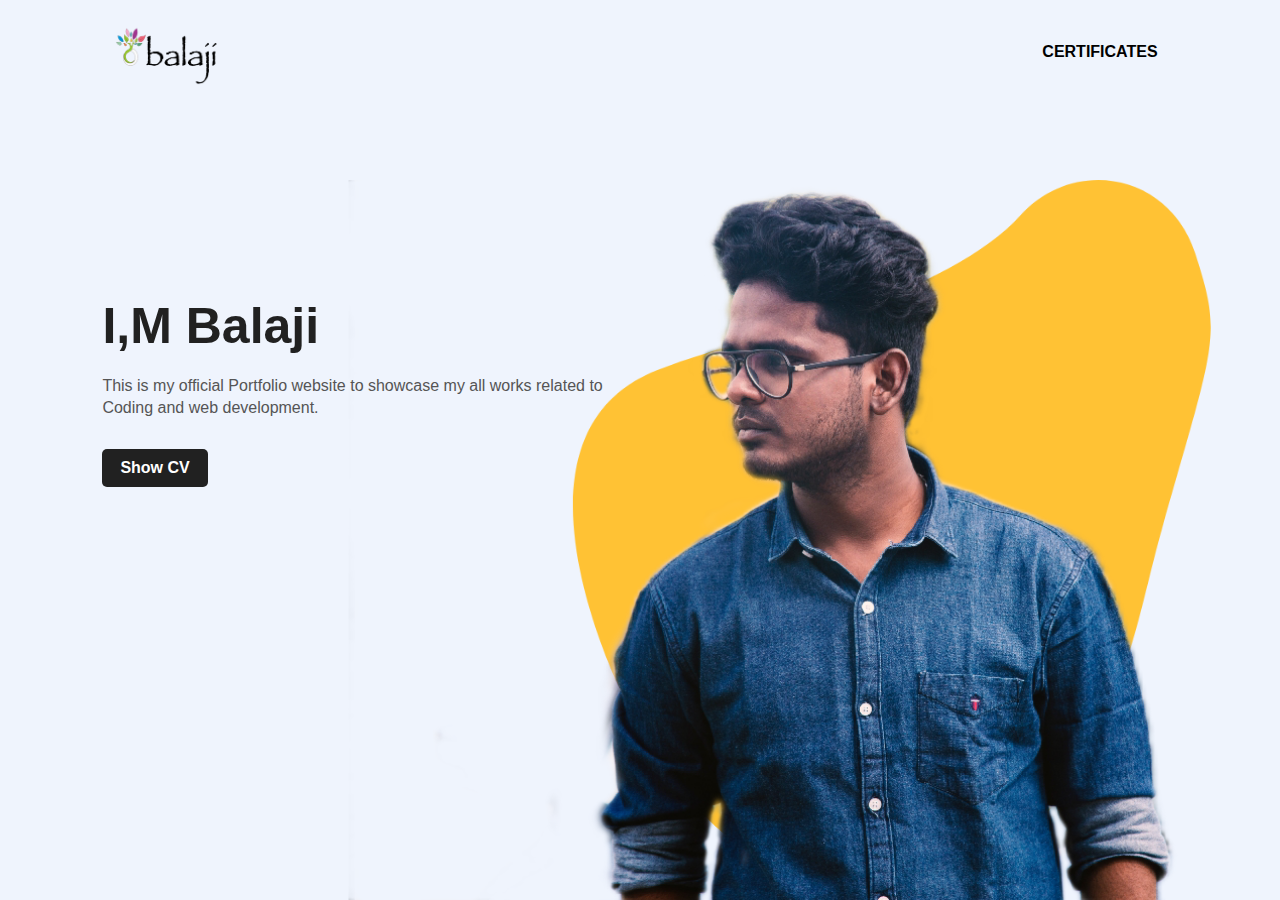
<file: index.html>
<!DOCTYPE html>
<html lang="en">
<head>
    <meta charset="UTF-8">
    <meta http-equiv="X-UA-Compatible" content="IE=edge">
    <meta name="viewport" content="width=device-width, initial-scale=1" /> 
    <title>Balaji-Personal Portfolio Website</title>
    <link rel="stylesheet" href="styles.css">
    <link rel="stylesheet" href="https://cdnjs.cloudflare.com/ajax/libs/font-awesome/5.15.3/css/all.min.css" integrity="sha512-iBBXm8fW90+nuLcSKlbmrPcLa0OT92xO1BIsZ+ywDWZCvqsWgccV3gFoRBv0z+8dLJgyAHIhR35VZc2oM/gI1w==" crossorigin="anonymous" referrerpolicy="no-referrer" />
   

</head>
<body>

    <div class="hero">
        <nav>
            <img src="images/ba.png" class="logo" style="width: 12%">
            <ul>
                <li><a href="certifi.html">CERTIFICATES</a></li>
            </ul>
        </nav>
        <div class="detel">
            <h1>I,M Balaji</h1>
            <p>This is my official Portfolio website to showcase my 
                all works related to <br>Coding and web development. </p>
            <a href="resume.html">Show CV</a>
        </div>
        <div class="images">
            <img src="images/shape.png" class="shape">
            <img src="images/mkbs.png" class="girl">
        </div>
        <div class="social">
           <a href="https://twitter.com/BalajiMkbs?s=09"><i class="fab fa-twitter"></i></a>
           <a href="https://instagram.com/balaji_stark_?utm_medium=copy_link"><i class="fab fa-instagram"></i></a>
           <a href="https://www.linkedin.com/in/balaji-murugan-1604b6209"><i class="fab fa-linkedin"></i></a>
        </div>
    </div>
</body>
</html>
</file>
<file: styles.css>
*{
    margin: 0;
    padding: 0;
    font-family: sans-serif;
   
}

.hero{
    position: relative;
    width: 100%;
    height: 100vh;
    background: #eff4fd;
    position: relative;
}

nav{
    display: flex;
    width: 84%;
    margin: auto;
    padding: 20px 0;
    align-items: center;
    justify-content: space-between;
}

.logo{
    width: 100px;
    cursor: pointer;
}

nav ul li {
    display: inline-block;
    list-style: none;
    margin: 10px 20px;
}

nav ul li a{
    text-decoration: none;
    color: #000;
    font-weight: bold;
}

nav ul li a:hover{
    color: red;
}

.detel{
    margin-left: 8%;
    margin-top: 15%;
}

.detel h1{
    font-size: 50px;
    color: #212121;
    margin-bottom: 20px;
}

span{
    color: orange;
    
}

.detel p{
    color: #555;
    line-height: 22px;
}

.detel a{
    background: #212121;
    padding: 10px 18px;
    text-decoration: none;
    font-weight: bold;
    color: #fff;
    display: inline-block;
    margin: 30px 0;
    border-radius: 5px;
}

.images{
    width: 45%;
    height: 80%;
    position: absolute;
    bottom: 0;
    right: 100px;
}

.images img{
    height: 100%;
    position: absolute;
    left: 50%;
    bottom: 0;
    transform: translateX(-50%);
    transition: bottom 1s, left 1s;
}

.images:hover .shape{
    bottom: 40px;
}

.images:hover .girl{
    left: 45%;
}

.social{
    margin-left: 8%;
    margin-top: 85px;
    
}

.social a{
    font-size: 30px;
    color: #212121;
    margin-right: 20px;
}

.social a:hover{
    color: orange;
}
body, html {
    margin: 0px;
    padding: 0px;
    background-color: #ededed;
    font-family: 'Trebuchet MS';
}
</file>
